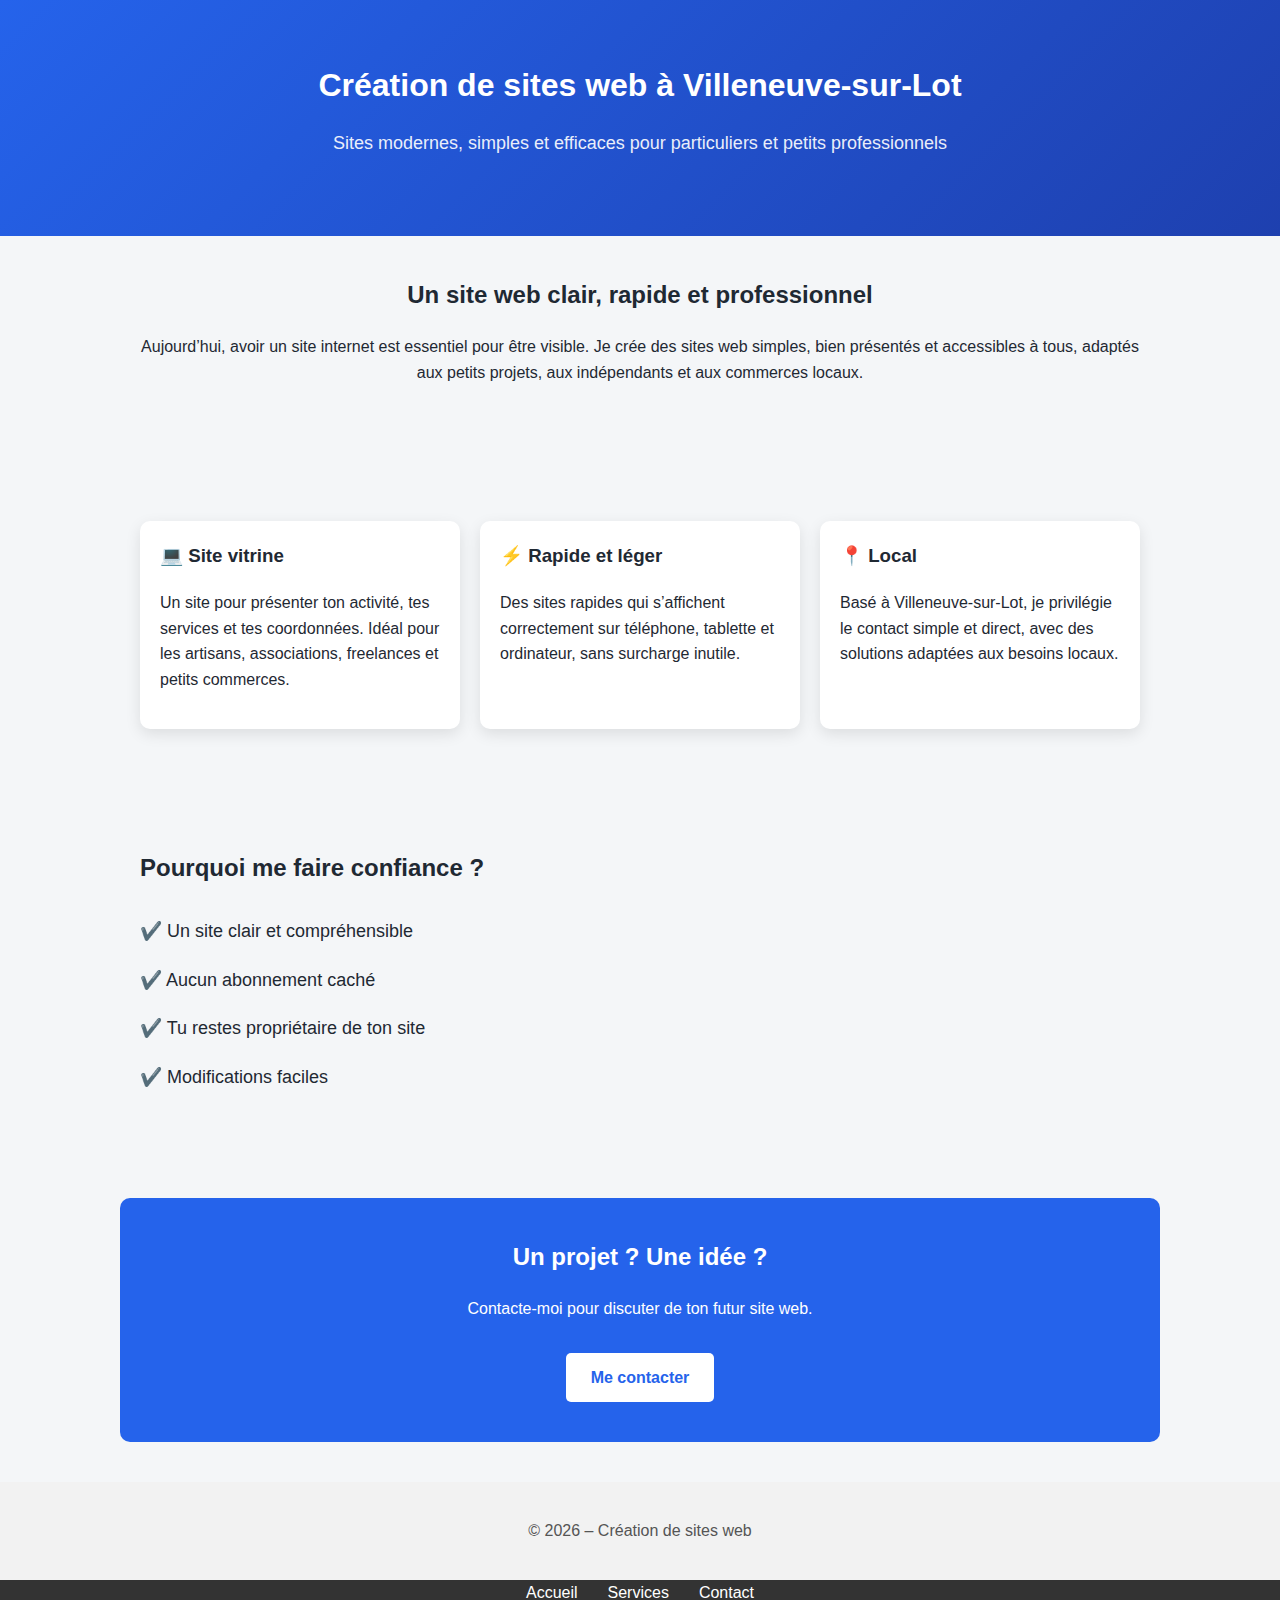
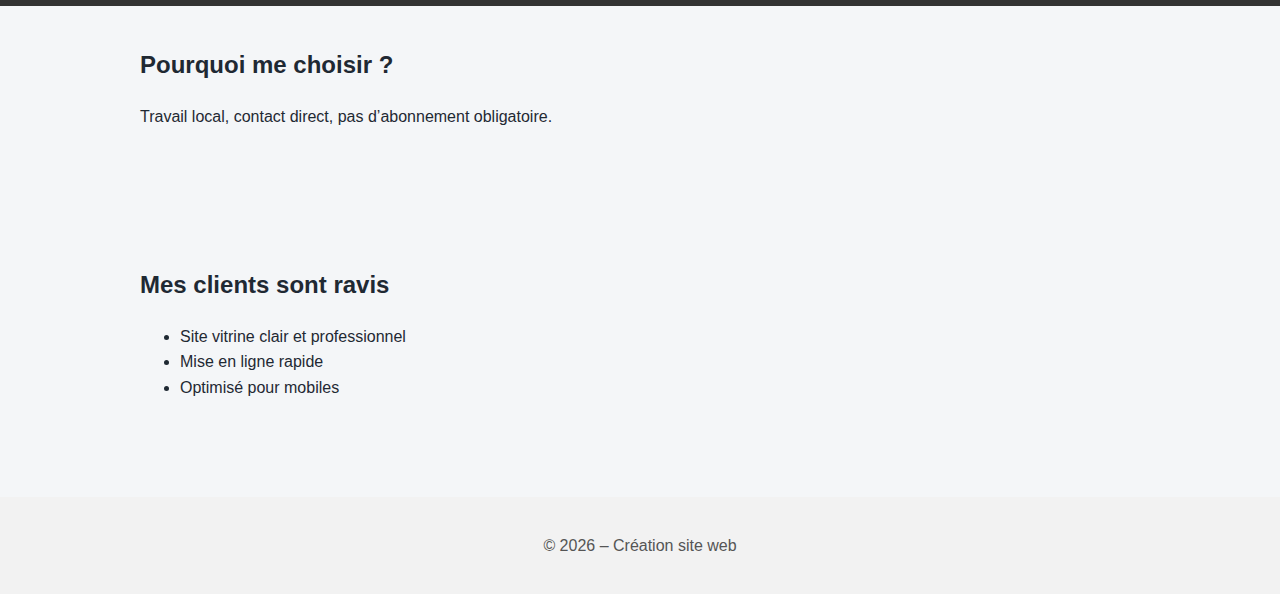
<file: index.html>
<!DOCTYPE html>
<html lang="fr">
<head>
  <meta charset="UTF-8">
  <meta name="viewport" content="width=device-width, initial-scale=1.0">
  <title>Création de site web à Villeneuve-sur-Lot</title>
  <link rel="stylesheet" href="style.css">
</head>
<body>
<body>

<header>
  <h1>Création de sites web à Villeneuve-sur-Lot</h1>
  <p>Sites modernes, simples et efficaces pour particuliers et petits professionnels</p>
</header>

<section class="intro">
  <h2>Un site web clair, rapide et professionnel</h2>
  <p>
    Aujourd’hui, avoir un site internet est essentiel pour être visible.
    Je crée des sites web simples, bien présentés et accessibles à tous,
    adaptés aux petits projets, aux indépendants et aux commerces locaux.
  </p>
</section>

<section class="cards">
  <div class="card">
    <h3>💻 Site vitrine</h3>
    <p>
      Un site pour présenter ton activité, tes services et tes coordonnées.
      Idéal pour les artisans, associations, freelances et petits commerces.
    </p>
  </div>

  <div class="card">
    <h3>⚡ Rapide et léger</h3>
    <p>
      Des sites rapides qui s’affichent correctement sur téléphone,
      tablette et ordinateur, sans surcharge inutile.
    </p>
  </div>

  <div class="card">
    <h3>📍 Local</h3>
    <p>
      Basé à Villeneuve-sur-Lot, je privilégie le contact simple et direct,
      avec des solutions adaptées aux besoins locaux.
    </p>
  </div>
</section>

<section class="why">
  <h2>Pourquoi me faire confiance ?</h2>
  <ul>
    <li>✔️ Un site clair et compréhensible</li>
    <li>✔️ Aucun abonnement caché</li>
    <li>✔️ Tu restes propriétaire de ton site</li>
    <li>✔️ Modifications faciles</li>
  </ul>
</section>

<section class="cta">
  <h2>Un projet ? Une idée ?</h2>
  <p>Contacte-moi pour discuter de ton futur site web.</p>
  <a href="contact.html" class="btn">Me contacter</a>
</section>

<footer>
  <p>© 2026 – Création de sites web</p>
</footer>

</body>


<nav>
  <ul>
    <li><a href="index.html">Accueil</a></li>
    <li><a href="services.html">Services</a></li>
    <li><a href="contact.html">Contact</a></li>
  </ul>
</nav>

<section>
  <h2>Pourquoi me choisir ?</h2>
  <p>Travail local, contact direct, pas d’abonnement obligatoire.</p>
</section>

<section>
  <h2>Mes clients sont ravis</h2>
  <ul>
    <li>Site vitrine clair et professionnel</li>
    <li>Mise en ligne rapide</li>
    <li>Optimisé pour mobiles</li>
  </ul>
</section>

<footer>
  <p>© 2026 – Création site web</p>
</footer>

</body>
</html>
</file>
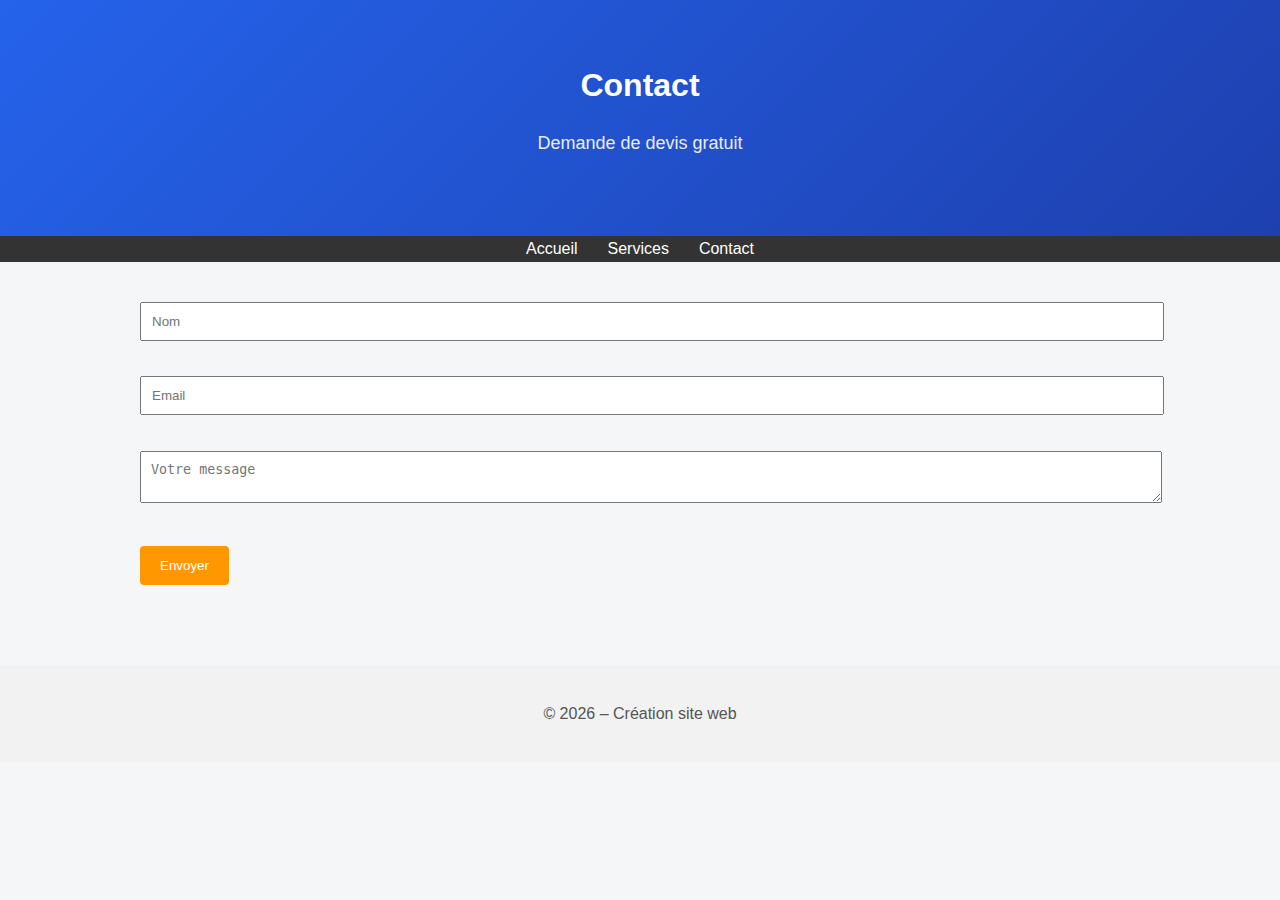
<file: contact.html>
<!DOCTYPE html>
<html lang="fr">
<head>
  <meta charset="UTF-8">
  <meta name="viewport" content="width=device-width, initial-scale=1.0">
  <title>Contact – Création site web</title>
  <link rel="stylesheet" href="style.css">
</head>
<body>

<header>
  <h1>Contact</h1>
  <p>Demande de devis gratuit</p>
</header>

<nav>
  <ul>
    <li><a href="index.html">Accueil</a></li>
    <li><a href="services.html">Services</a></li>
    <li><a href="contact.html">Contact</a></li>
  </ul>
</nav>

<section>
  <form action="https://formspree.io/f/mlgbknyv" method="POST">
    <input type="text" name="nom" placeholder="Nom" required><br><br>
    <input type="email" name="email" placeholder="Email" required><br><br>
    <textarea name="message" placeholder="Votre message"></textarea><br><br>
    <button type="submit">Envoyer</button>
  </form>
</section>

<footer>
  <p>© 2026 – Création site web </p>
</footer>

</body>
</html>
</file>
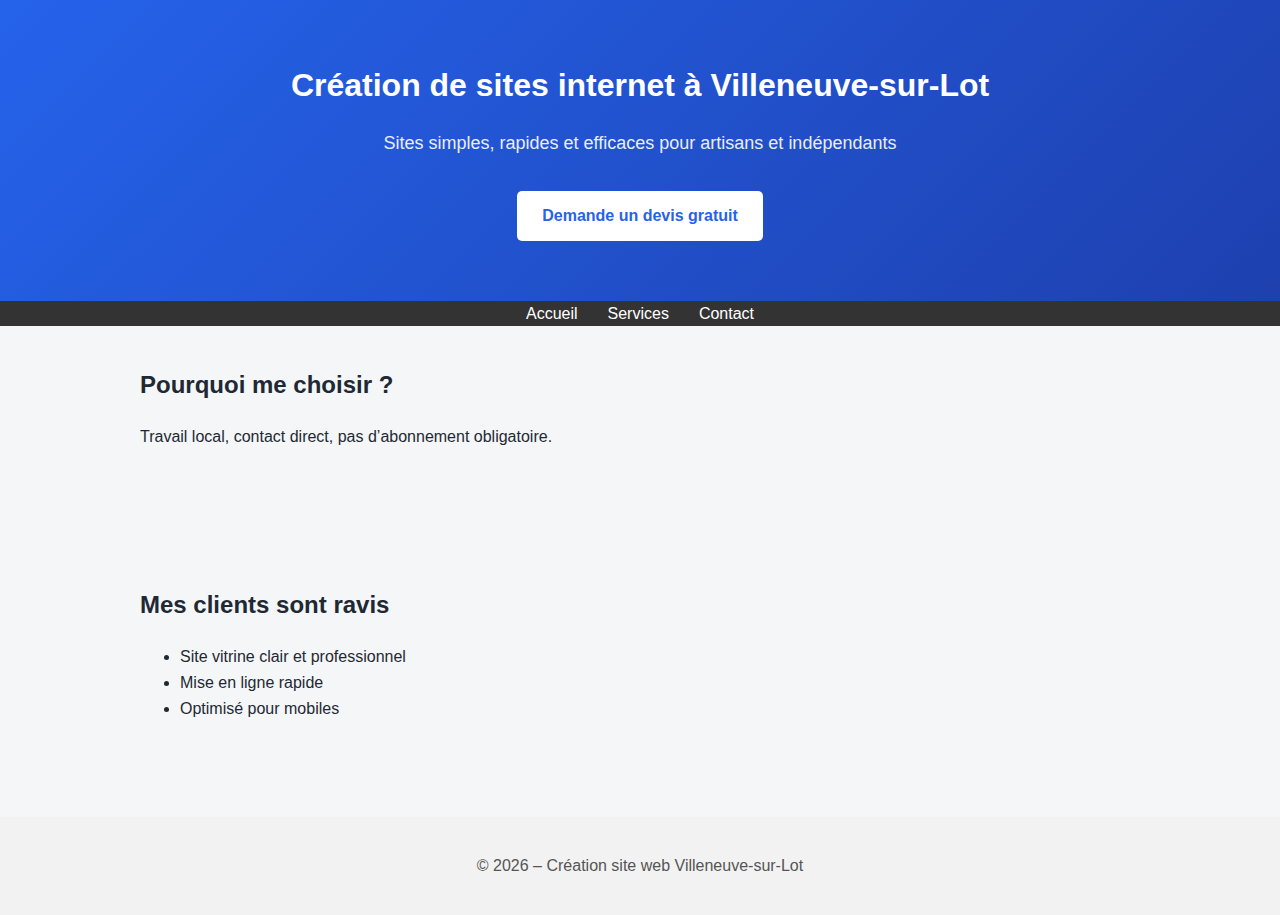
<file: index.html.html>
<!DOCTYPE html>
<html lang="fr">
<head>
  <meta charset="UTF-8">
  <meta name="viewport" content="width=device-width, initial-scale=1.0">
  <title>Création de site web à Villeneuve-sur-Lot</title>
  <link rel="stylesheet" href="style.css">
</head>
<body>

<header>
  <h1>Création de sites internet à Villeneuve-sur-Lot</h1>
  <p>Sites simples, rapides et efficaces pour artisans et indépendants</p>
  <a href="contact.html" class="btn">Demande un devis gratuit</a>
</header>

<nav>
  <ul>
    <li><a href="index.html">Accueil</a></li>
    <li><a href="services.html">Services</a></li>
    <li><a href="contact.html">Contact</a></li>
  </ul>
</nav>

<section>
  <h2>Pourquoi me choisir ?</h2>
  <p>Travail local, contact direct, pas d’abonnement obligatoire.</p>
</section>

<section>
  <h2>Mes clients sont ravis</h2>
  <ul>
    <li>Site vitrine clair et professionnel</li>
    <li>Mise en ligne rapide</li>
    <li>Optimisé pour mobiles</li>
  </ul>
</section>

<footer>
  <p>© 2026 – Création site web Villeneuve-sur-Lot</p>
</footer>

</body>
</html>
</file>
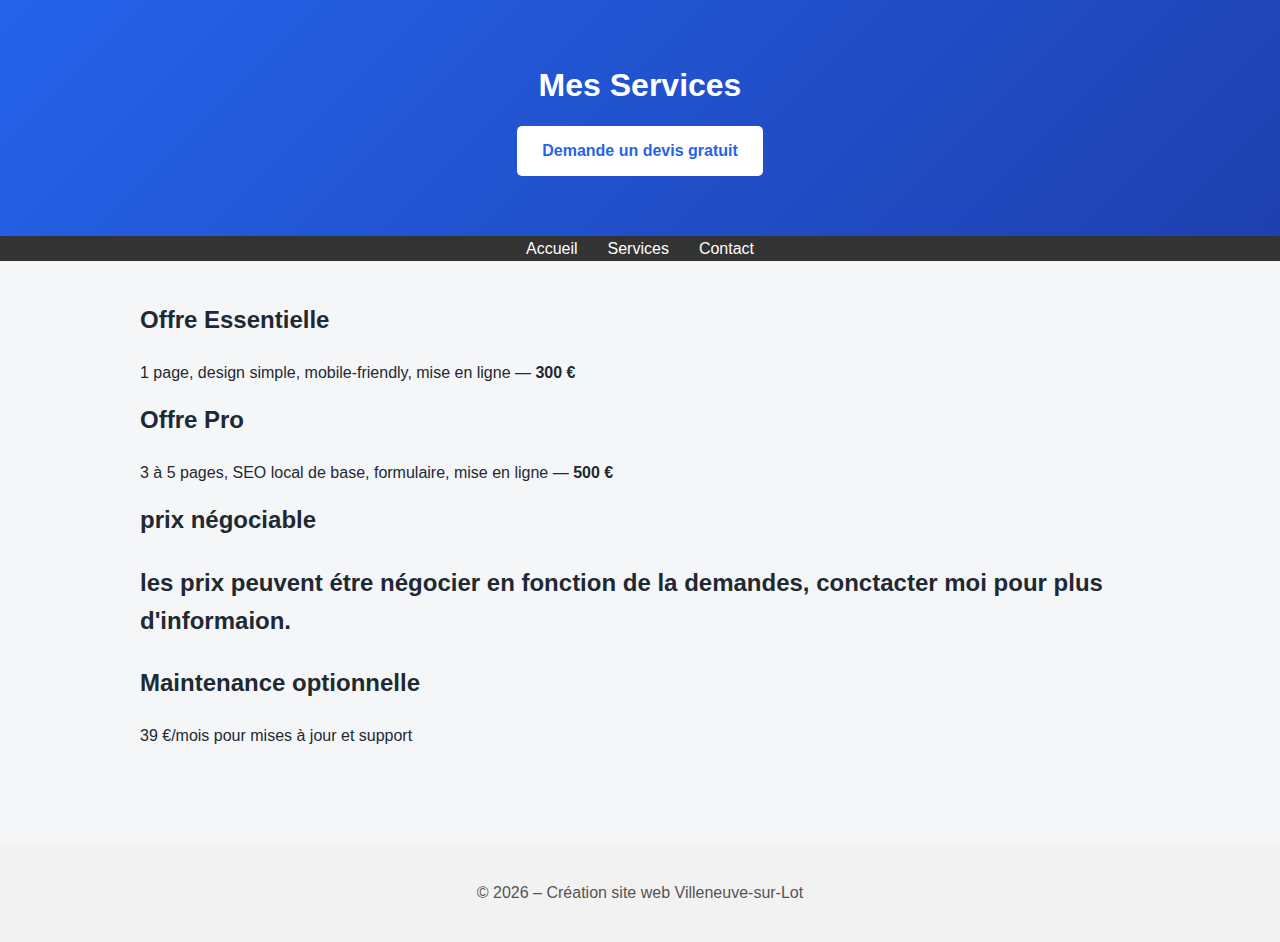
<file: services.html>
<!DOCTYPE html>
<html lang="fr">
<head>
  <meta charset="UTF-8">
  <meta name="viewport" content="width=device-width, initial-scale=1.0">
  <title>Services – Création site web</title>
  <link rel="stylesheet" href="style.css">
</head>
<body>

<header>
  <h1>Mes Services</h1>
  <a href="contact.html" class="btn">Demande un devis gratuit</a>
</header>

<nav>
  <ul>
    <li><a href="index.html">Accueil</a></li>
    <li><a href="services.html">Services</a></li>
    <li><a href="contact.html">Contact</a></li>
  </ul>
</nav>

<section>
  <h2>Offre Essentielle</h2>
  <p>1 page, design simple, mobile-friendly, mise en ligne — <strong>300 €</strong></p>

  <h2>Offre Pro</h2>
  <p>3 à 5 pages, SEO local de base, formulaire, mise en ligne — <strong>500 €</strong></p>

  <h2>prix négociable<h2>
  <p>les prix peuvent étre négocier en fonction de la demandes, conctacter moi pour plus d'informaion.<p>

  <h2>Maintenance optionnelle</h2>
  <p>39 €/mois pour mises à jour et support</p>
</section>

<footer>
  <p>© 2026 – Création site web Villeneuve-sur-Lot</p>
</footer>

</body>
</html>
</file>
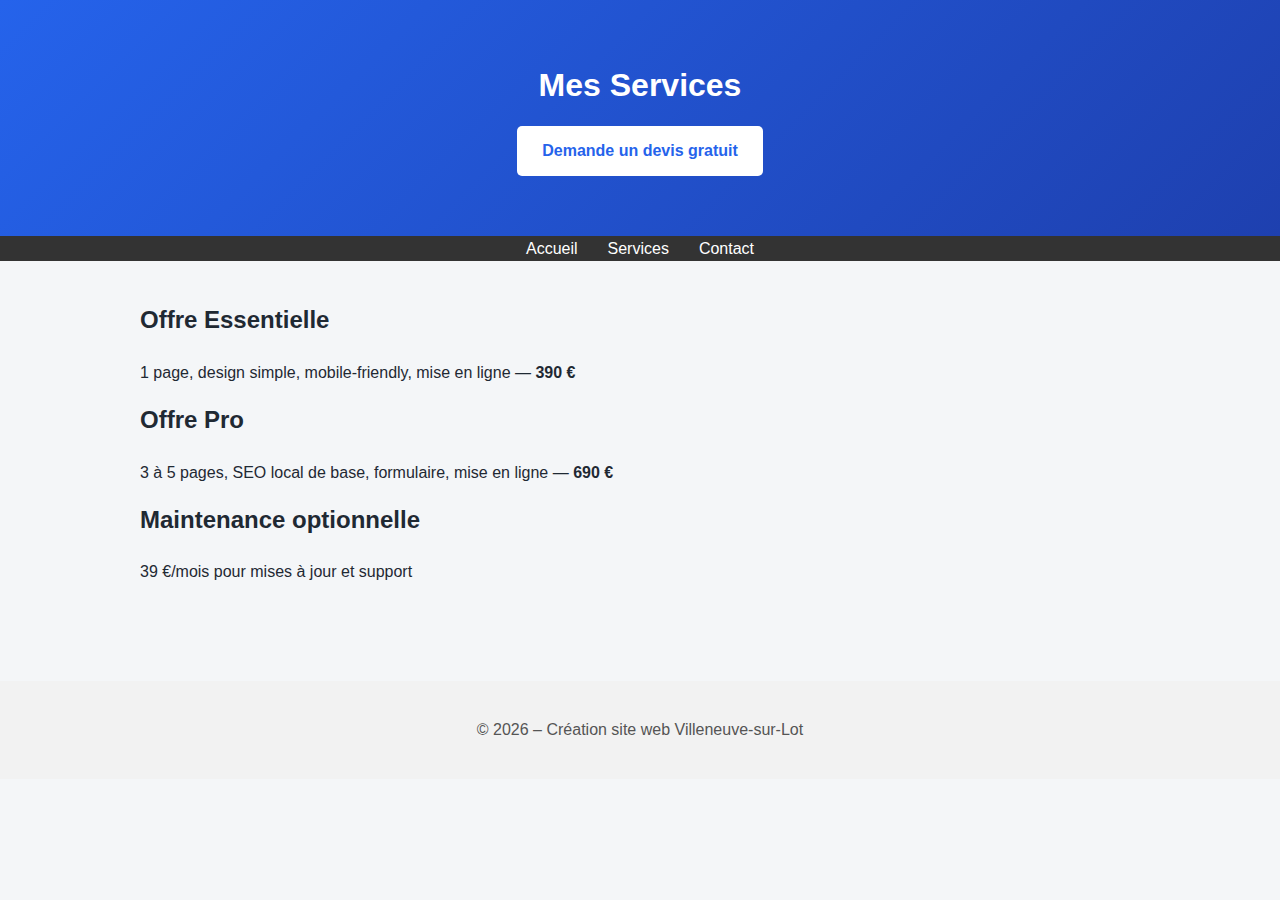
<file: services.html.html>
<!DOCTYPE html>
<html lang="fr">
<head>
  <meta charset="UTF-8">
  <meta name="viewport" content="width=device-width, initial-scale=1.0">
  <title>Services – Création site web</title>
  <link rel="stylesheet" href="style.css">
</head>
<body>

<header>
  <h1>Mes Services</h1>
  <a href="contact.html" class="btn">Demande un devis gratuit</a>
</header>

<nav>
  <ul>
    <li><a href="index.html">Accueil</a></li>
    <li><a href="services.html">Services</a></li>
    <li><a href="contact.html">Contact</a></li>
  </ul>
</nav>

<section>
  <h2>Offre Essentielle</h2>
  <p>1 page, design simple, mobile-friendly, mise en ligne — <strong>390 €</strong></p>

  <h2>Offre Pro</h2>
  <p>3 à 5 pages, SEO local de base, formulaire, mise en ligne — <strong>690 €</strong></p>

  <h2>Maintenance optionnelle</h2>
  <p>39 €/mois pour mises à jour et support</p>
</section>

<footer>
  <p>© 2026 – Création site web Villeneuve-sur-Lot</p>
</footer>

</body>
</html>
</file>
<file: style.css>
body {
  font-family: Arial, sans-serif;
  margin: 0;
  color: #222;
  line-height: 1.6;
}

header {
  background: #111;
  color: white;
  padding: 60px 20px;
  text-align: center;
}

header h1 {
  margin: 0;
  font-size: 2em;
}

.btn {
  display: inline-block;
  margin-top: 20px;
  padding: 12px 20px;
  background: #ff9800;
  color: white;
  text-decoration: none;
  border-radius: 4px;
}

nav {
  background: #333;
}

nav ul {
  list-style: none;
  margin: 0;
  padding: 0;
  display: flex;
  justify-content: center;
}

nav ul li {
  margin: 0 15px;
}

nav ul li a {
  color: white;
  text-decoration: none;
}

section {
  padding: 40px 20px;
  max-width: 900px;
  margin: auto;
}

footer {
  background: #f2f2f2;
  text-align: center;
  padding: 20px;
}

form input, form textarea {
  width: 100%;
  padding: 10px;
  margin-bottom: 10px;
}

form button {
  background: #ff9800;
  color: white;
  border: none;
  padding: 12px 20px;
  border-radius: 4px;
  cursor: pointer;
}

form button:hover {
  background: #e68a00;
}
header {
  background: #1f2933;
  color: white;
  padding: 40px 20px;
  text-align: center;
}

section {
  padding: 40px 20px;
  max-width: 1000px;
  margin: auto;
}

.intro {
  text-align: center;
}

.cards {
  display: grid;
  grid-template-columns: repeat(auto-fit, minmax(250px, 1fr));
  gap: 20px;
}

.card {
  background: white;
  padding: 20px;
  border-radius: 10px;
  box-shadow: 0 5px 15px rgba(0,0,0,0.1);
}

.why ul {
  list-style: none;
  padding: 0;
}

.why li {
  padding: 10px 0;
  font-size: 18px;
}

.cta {
  background: #2563eb;
  color: white;
  text-align: center;
  border-radius: 10px;
}

.btn {
  display: inline-block;
  margin-top: 15px;
  padding: 12px 25px;
  background: white;
  color: #2563eb;
  text-decoration: none;
  border-radius: 5px;
  font-weight: bold;
}

footer {
  text-align: center;
  padding: 20px;
  color: #555;
}
body {
  margin: 0;
  font-family: Arial, Helvetica, sans-serif;
  background: #f4f6f8;
  color: #1f2933;
}

h1, h2, h3 {
  margin-top: 0;
}

section {
  margin-bottom: 40px;
}

header {
  background: linear-gradient(135deg, #2563eb, #1e40af);
  color: white;
  padding: 60px 20px;
  text-align: center;
}

header p {
  font-size: 18px;
  opacity: 0.9;
}

.card {
  transition: transform 0.2s ease, box-shadow 0.2s ease;
}

.card:hover {
  transform: translateY(-5px);
  box-shadow: 0 10px 25px rgba(0,0,0,0.15);
}
</file>
